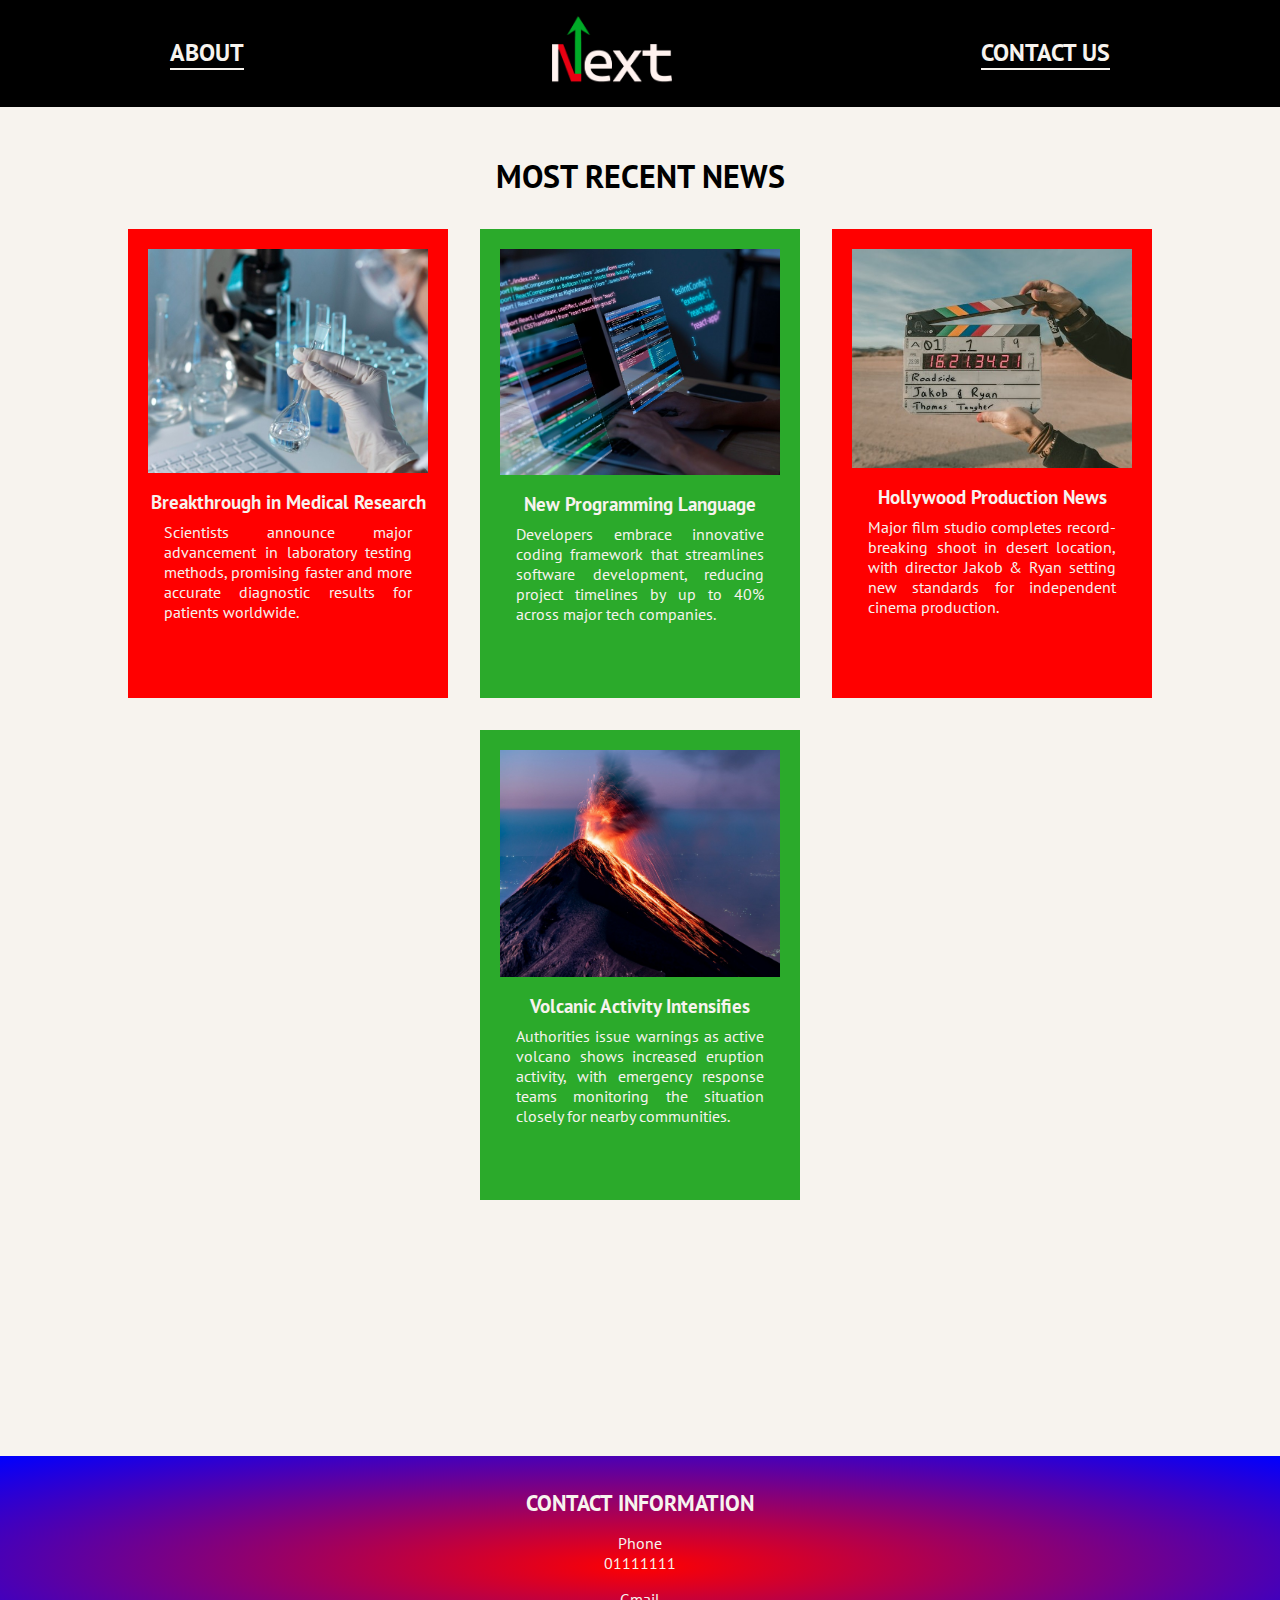
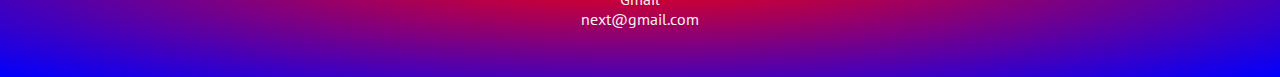
<file: index.html>
<!DOCTYPE html>
<html lang="en">
<head>
  <meta charset="UTF-8">
  <meta name="viewport" content="width=device-width, initial-scale=1.0">
  <title>HOME</title>
  <link rel="stylesheet" href="style.css">
  <link rel="stylesheet" href="https://fonts.googleapis.com/css?family=Roboto">
  <link href="https://fonts.googleapis.com/css2?family=PT+Sans:wght@400;700&display=swap" rel="stylesheet">
</head>
<body>
  <header> 
    <a class="headera" href="about.html">ABOUT</a>
    <a href="index.html"><img src="img/next.png" alt="logo"></a>
    <a class="headera" href="contact.html">CONTACT US</a>
  </header>

  <main>
    <div id="text">MOST RECENT NEWS</div>

    <div class="news">
      <div class="section">
        <img src="./img/science.jpg" alt="news1">
        <div class="title">Breakthrough in Medical Research</div>
        <div class="description">Scientists announce major advancement in laboratory testing methods, promising faster and more accurate diagnostic results for patients worldwide.</div>
      </div> 

      <div class="section1">
        <img src="./img/programming.jpg" alt="news2">
        <div class="title">New Programming Language</div>
        <div class="description">Developers embrace innovative coding framework that streamlines software development, reducing project timelines by up to 40% across major tech companies.</div>
      </div>

      <div class="section">
        <img src="./img/movie.jpg" alt="news3">
        <div class="title">Hollywood Production News</div>
        <div class="description">Major film studio completes record-breaking shoot in desert location, with director Jakob & Ryan setting new standards for independent cinema production.</div>
      </div>

      <div class="section1">
        <img src="./img/volcano.jpg" alt="news4">
        <div class="title">Volcanic Activity Intensifies</div>
        <div class="description">Authorities issue warnings as active volcano shows increased eruption activity, with emergency response teams monitoring the situation closely for nearby communities.</div>
      </div>
    </div>
  </main>

  <footer>
    <div class="footer1">
      <div id="info">CONTACT INFORMATION</div>
      <div>Phone</div>
      <div class="data">01111111</div>
      <div>Gmail</div>
      <div class="data">next@gmail.com</div>
    </div>
  </footer>
</body>
</html>
</file>
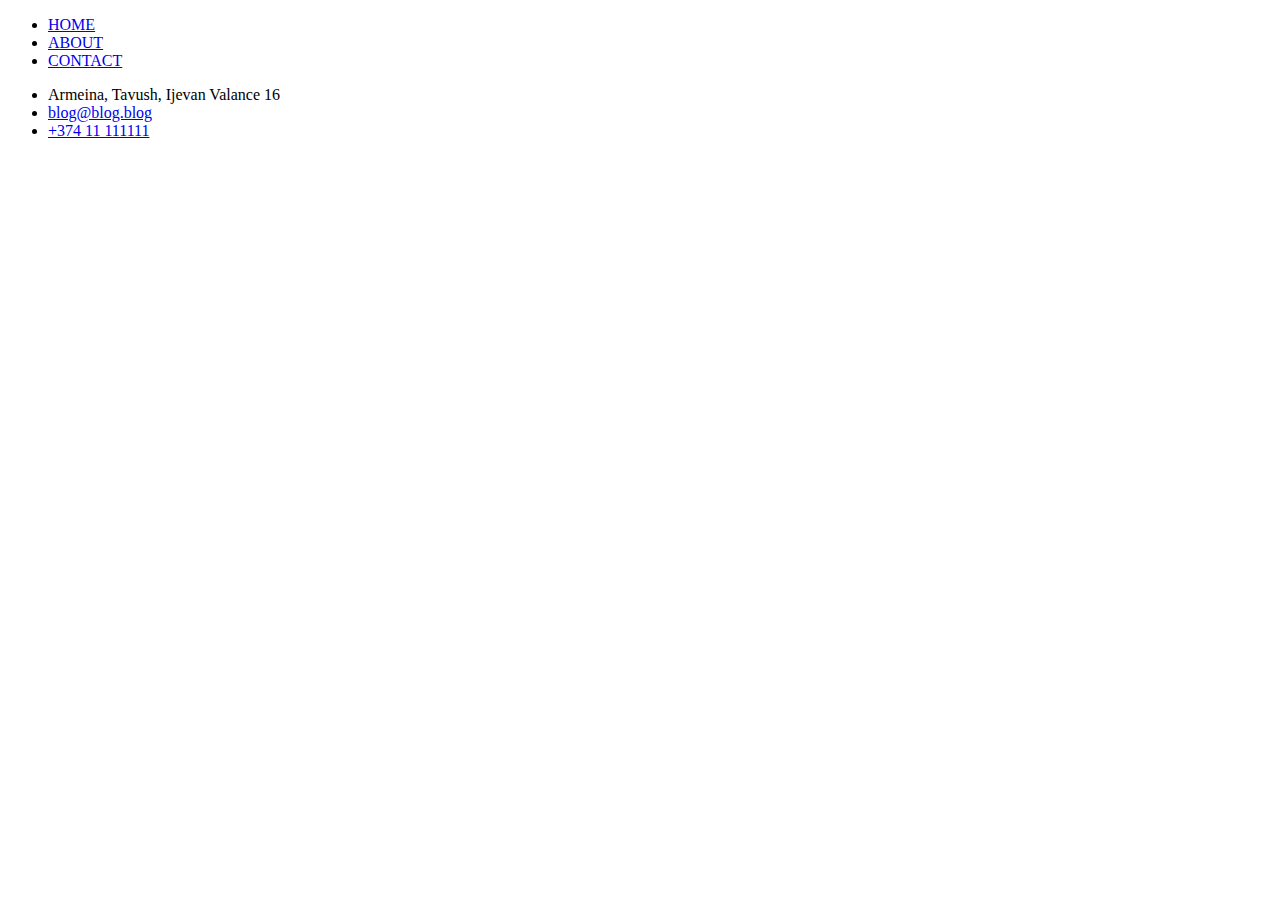
<file: about.html>
<!DOCTYPE html>
<html lang="en">
<head>
    <meta charset="UTF-8">
    <meta name="viewport" content="width=device-width, initial-scale=1.0">
    <title>ABOUT</title>
</head>
<body>
    <header>
        <ul>
            <li><a href="index.html">HOME</a></li>
            <li><a href="about.html">ABOUT</a></li>
            <li><a href="contact.html">CONTACT</a></li>

        </ul>
    </header>
    <footer>
        <ul>
            <li>Armeina, Tavush, Ijevan Valance 16</li>
            <li><a href="mailto:blog@blog.blog">blog@blog.blog</a></li>
            <li><a href="tel: +374111111">+374 11 111111</a></li>
        </ul>
    </footer>
</body>
</html>
</file>
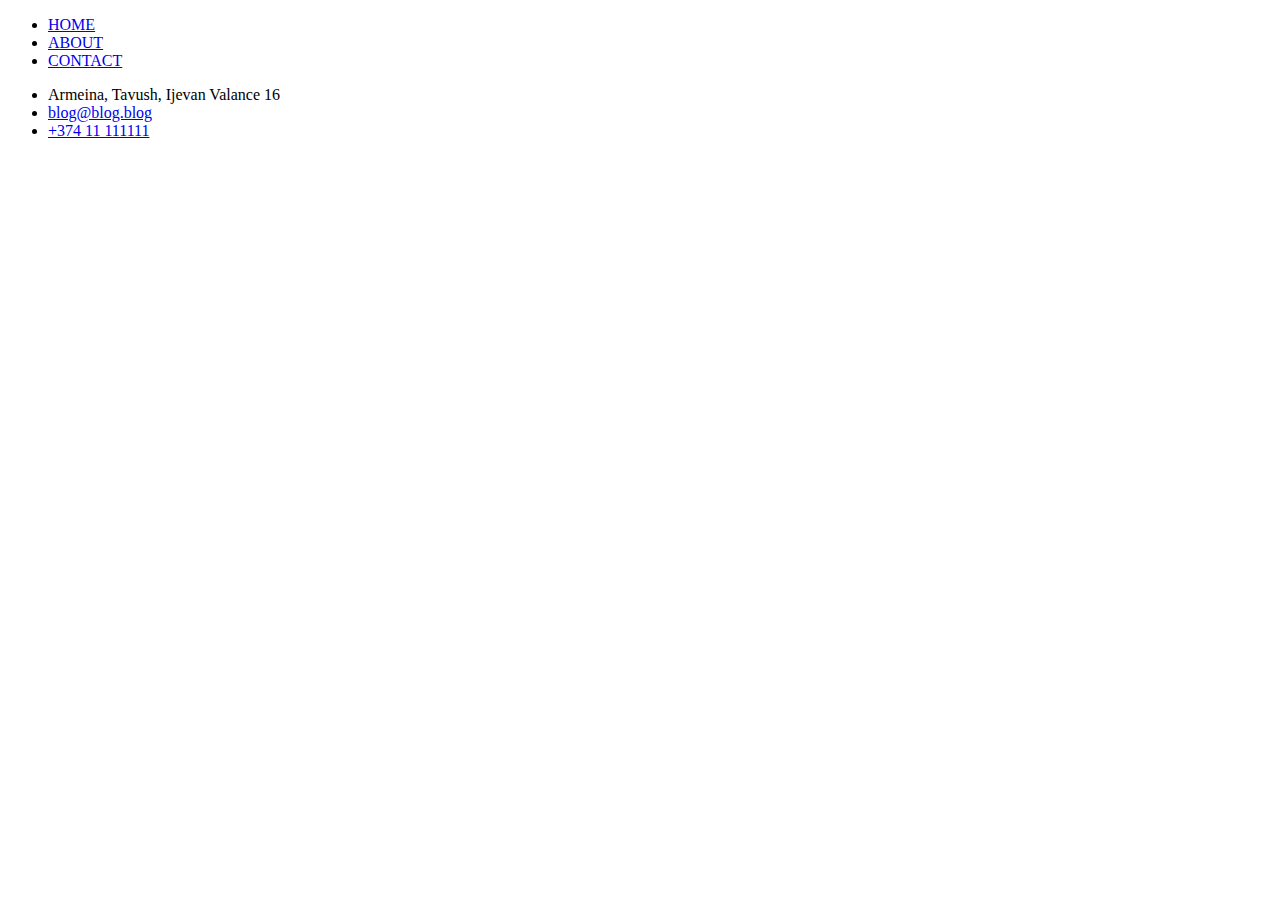
<file: contact.html>
<!DOCTYPE html>
<html lang="en">
<head>
    <meta charset="UTF-8">
    <meta name="viewport" content="width=device-width, initial-scale=1.0">
    <title>CONTACT</title>
</head>
<body>
    <header>
        <ul>
            <li><a href="index.html">HOME</a></li>
            <li><a href="about.html">ABOUT</a></li>
            <li><a href="contact.html">CONTACT</a></li>

        </ul>
    </header>
    <footer>
        <ul>
            <li>Armeina, Tavush, Ijevan Valance 16</li>
            <li><a href="mailto:blog@blog.blog">blog@blog.blog</a></li>
            <li><a href="tel: +374111111">+374 11 111111</a></li>
        </ul>
    </footer>
</body>
</html>
</file>
<file: style.css>
* {
  box-sizing: border-box;
  margin: 0;
  padding: 0;
}

body {
  background-color: #f7f3ee;
  font-family: "PT Sans", sans-serif;
}

header {
  width: 100%;
  background-color: black;
  display: flex;
  justify-content: space-around;
  align-items: center;
  padding: 1rem;
  flex-wrap: wrap;
}

header img {
  width: 120px;
}

header a {
  text-decoration: none;
  color: #f7f3ee;
  font-weight: 700;
  font-size: 1.5rem;

}

.headera {
     border-bottom: 2px solid #f7f3ee;

}

#text {
  font-size: 2rem;
  text-align: center;
  font-weight: 700;
  margin: 3rem 0 2rem;
}

.news {
  display: flex;
  flex-wrap: wrap;
  justify-content: center;
  gap: 2rem;
  padding: 0 1rem;
}

.section,
.section1 {
  background-color: red;
  color: #f7f3ee;
  overflow: hidden;
  max-width: 320px;
  display: flex;
  flex-direction: column;
  align-items: center;
  border: 20px solid red;
    border-bottom: 50px solid red ;
}

.section1 {
  background-color: rgb(43, 170, 43);
  border: 20px solid rgb(43, 170, 43);
  border-bottom: 50px solid rgb(43, 170, 43) ;
}

.news img {
  width: 100%;
  height: auto;
}

.title {
  font-size: 1.2rem;
  font-weight: 700;
  margin: 1rem 0 0.5rem;
  text-align: center;
}

.description {
  font-size: 1rem;
  padding: 0 1rem 1.5rem;
  text-align: justify;
}

footer {
  margin-top: 20%;
  width: 100%;
  /* background-color: black; */
  background-image: radial-gradient(red,blue);
  color: #f7f3ee;
  text-align: center;
  padding: 2rem 1rem;
}

.footer1 {
  max-width: 400px;
  margin: 0 auto;
}

#info {
  font-size: 1.4rem;
  font-weight: 700;
  margin-bottom: 1rem;
}

footer .data {
  font-weight: 400;
  margin-bottom: 1rem;
}



.about {
  display: flex;
  align-items: center; 
}

.about div {
  flex: 1; 
  font-size: 30px;
  font-family: PT Sans;
}

.about img {
    margin: 30px;
    width: 700px;
    padding-top: 100px;
    transition: 0.5s ease;
}

.about img:hover {
  transform: rotate(45deg);
  
}

form {
  max-width: 400px;
  margin: 0 auto;
  margin-top: 80px;
  padding: 30px;
  background: #f7f3ee;
  border-radius: 8px;
  box-shadow: 0 2px 10px rgb(43, 170, 43);
  margin-bottom: -400px;
}

label {
  display: block;
  margin-bottom: 8px;
  font-family: PT Sans;
  font-weight: 600;
  color: #333;
}

input[type="text"],
input[type="email"],
input[type="tel"],
input[type="password"],
input[type="number"],
textarea {
  width: 100%;
  padding: 12px;
  margin-bottom: 20px;
  border: 1px solid black;
  border-radius: 4px;
  font-size: 16px;
  box-sizing: border-box;
}

input:focus,
textarea:focus {
  outline: none;
  border-color: #4CAF50;
  box-shadow: 0 0 5px rgba(76, 175, 80, 0.3);
}

button[type="submit"] {
  width: 100%;
  padding: 14px;
  background: #4CAF50;
  color: white;
  border: none;
  border-radius: 4px;
  font-size: 16px;
  font-weight: 600;
  cursor: pointer;
  transition: background 0.3s;
}

button[type="submit"]:hover {
  background: #45a049;
}

@keyframes myAnimation {
  from {background-color: rgb(17, 178, 71);}
  to {background-color: yellow;}
}

#animate  {
  width: 200px;
  height: 200px;
  background-color: green;
  animation-name: myAnimation;
  animation-duration: 3s;
}

@media screen and (max-width: 921px) and (min-width: 768px) {
  .news {
    grid-template-columns: repeat(2, 1fr);
  }
}

@media screen and (max-width: 768px) {
  .news {
    grid-template-columns: 1fr;
  }
  header a {
    font-size: 1.1rem;
  }

  #text {
    font-size: 1.6rem;
  }

  .title {
    font-size: 1rem;
  }
  .description {
    font-size: 0.9rem;
  }
}
</file>
